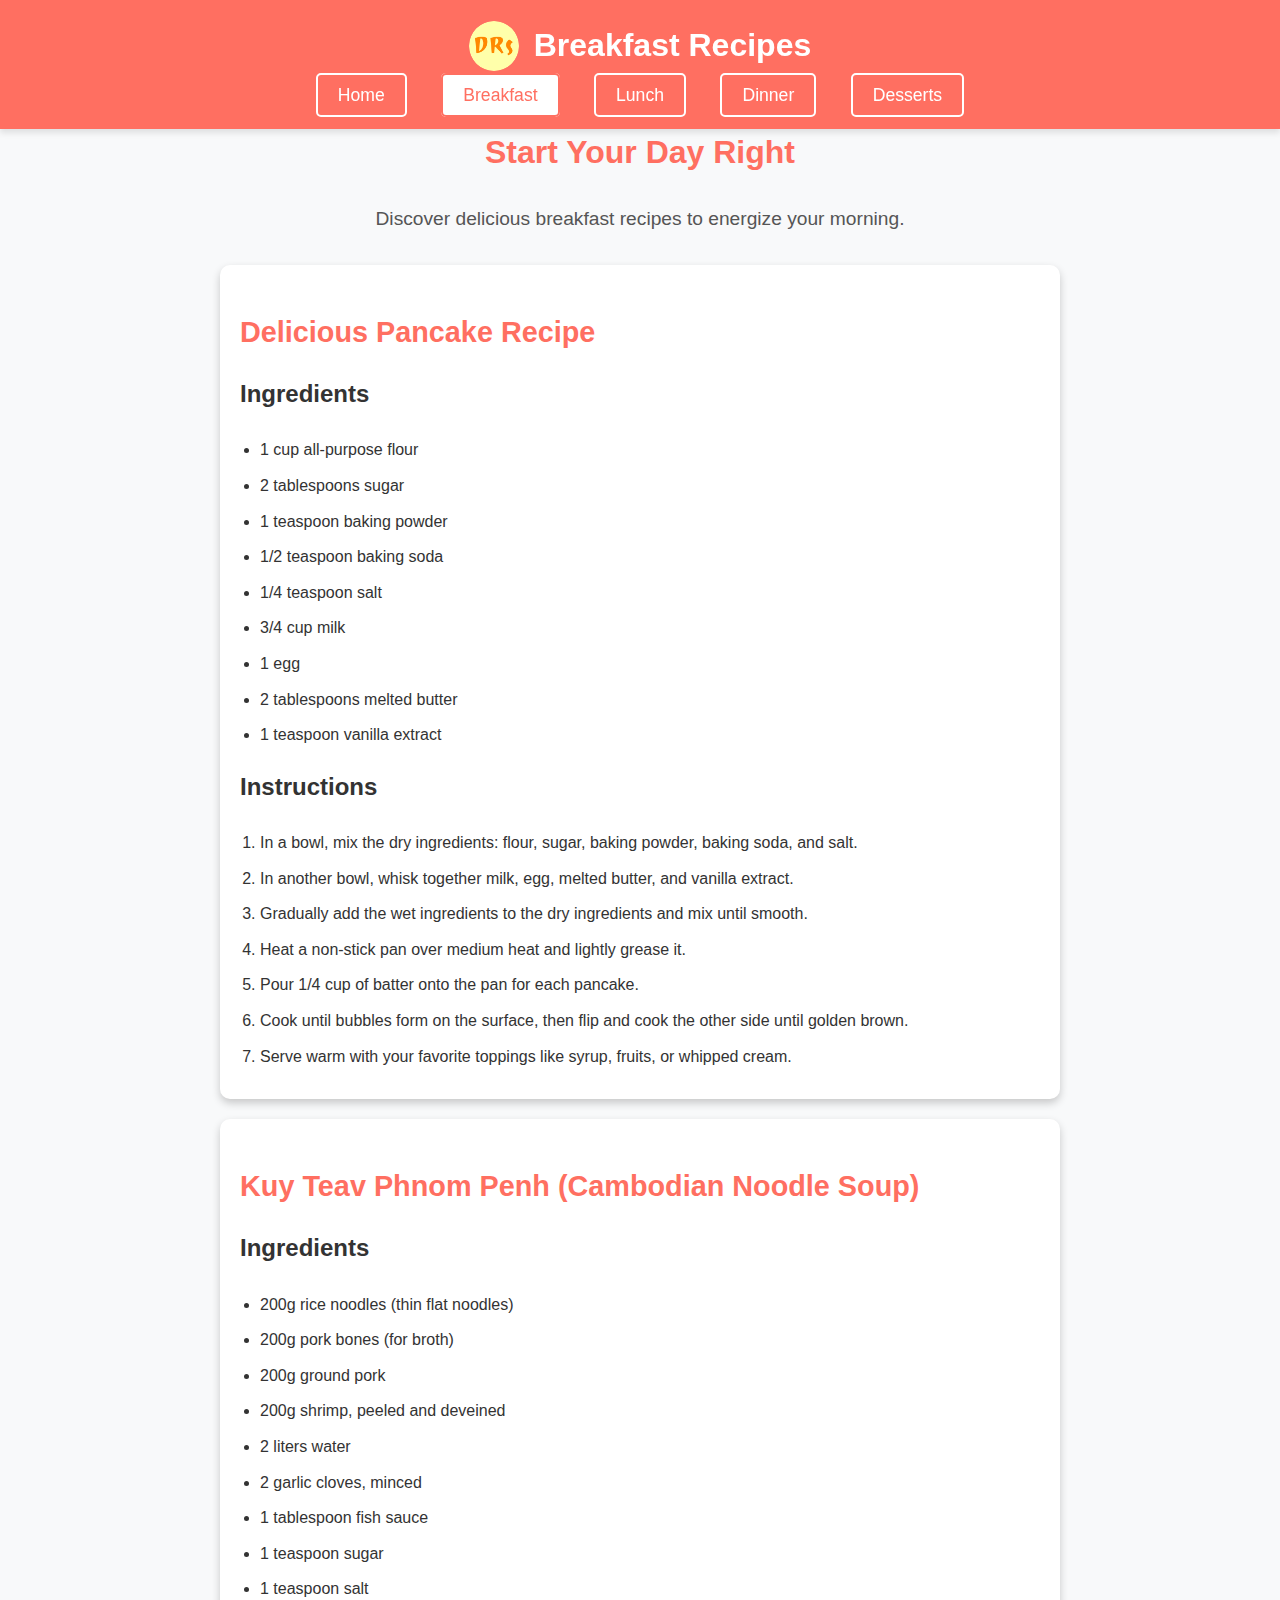
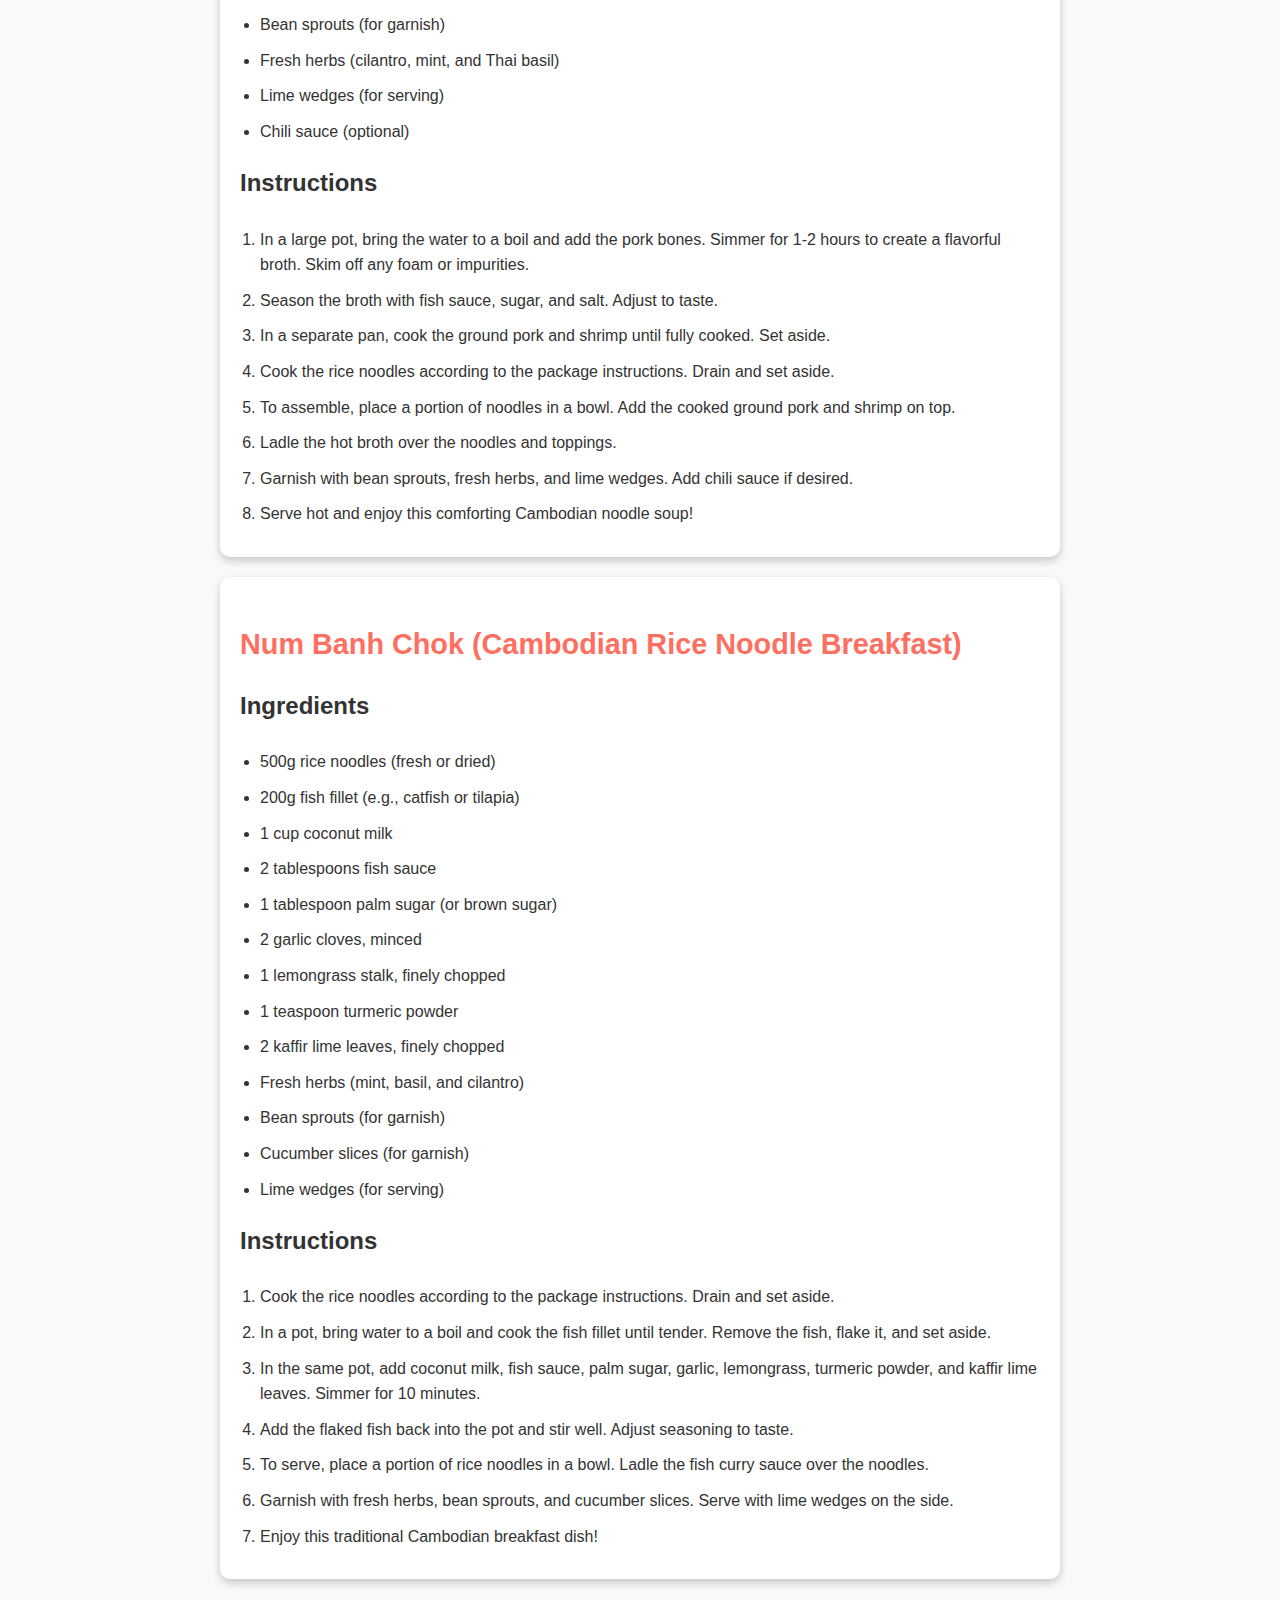
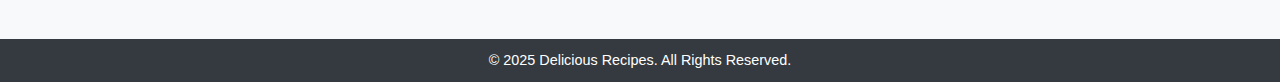
<file: breakfast.html>
<!DOCTYPE html>
<html lang="en">
<head>
    <meta charset="UTF-8">
    <meta name="viewport" content="width=device-width, initial-scale=1.0">
    <title>Breakfast Recipes</title>
    <link rel="stylesheet" href="styles.css">
    <link rel="icon" href="images/favicon.png" type="image/x-icon"> <!-- Add favicon for browser tab -->
</head>
<body>
    <header>
        <div class="logo-container">
            <img src="images/logo.png" alt="Site Logo" class="logo"> <!-- Add logo here -->
            <h1>Breakfast Recipes</h1>
        </div>
        <nav>
            <ul>
                <li><a href="index.html">Home</a></li>
                <li><a href="breakfast.html" class="active">Breakfast</a></li>
                <li><a href="lunch.html">Lunch</a></li>
                <li><a href="dinner.html">Dinner</a></li>
                <li><a href="desserts.html">Desserts</a></li>
            </ul>
        </nav>
    </header>
    <main>
        <section class="intro">
            <h2>Start Your Day Right</h2>
            <p>Discover delicious breakfast recipes to energize your morning.</p>
        </section>
        <section class="recipe">
            <h2>Delicious Pancake Recipe</h2>
            <h3>Ingredients</h3>
            <ul>
                <li>1 cup all-purpose flour</li>
                <li>2 tablespoons sugar</li>
                <li>1 teaspoon baking powder</li>
                <li>1/2 teaspoon baking soda</li>
                <li>1/4 teaspoon salt</li>
                <li>3/4 cup milk</li>
                <li>1 egg</li>
                <li>2 tablespoons melted butter</li>
                <li>1 teaspoon vanilla extract</li>
            </ul>
            <h3>Instructions</h3>
            <ol>
                <li>In a bowl, mix the dry ingredients: flour, sugar, baking powder, baking soda, and salt.</li>
                <li>In another bowl, whisk together milk, egg, melted butter, and vanilla extract.</li>
                <li>Gradually add the wet ingredients to the dry ingredients and mix until smooth.</li>
                <li>Heat a non-stick pan over medium heat and lightly grease it.</li>
                <li>Pour 1/4 cup of batter onto the pan for each pancake.</li>
                <li>Cook until bubbles form on the surface, then flip and cook the other side until golden brown.</li>
                <li>Serve warm with your favorite toppings like syrup, fruits, or whipped cream.</li>
            </ol>
        </section>
        <section class="recipe">
            <h2>Kuy Teav Phnom Penh (Cambodian Noodle Soup)</h2>
            <h3>Ingredients</h3>
            <ul>
                <li>200g rice noodles (thin flat noodles)</li>
                <li>200g pork bones (for broth)</li>
                <li>200g ground pork</li>
                <li>200g shrimp, peeled and deveined</li>
                <li>2 liters water</li>
                <li>2 garlic cloves, minced</li>
                <li>1 tablespoon fish sauce</li>
                <li>1 teaspoon sugar</li>
                <li>1 teaspoon salt</li>
                <li>Bean sprouts (for garnish)</li>
                <li>Fresh herbs (cilantro, mint, and Thai basil)</li>
                <li>Lime wedges (for serving)</li>
                <li>Chili sauce (optional)</li>
            </ul>
            <h3>Instructions</h3>
            <ol>
                <li>In a large pot, bring the water to a boil and add the pork bones. Simmer for 1-2 hours to create a flavorful broth. Skim off any foam or impurities.</li>
                <li>Season the broth with fish sauce, sugar, and salt. Adjust to taste.</li>
                <li>In a separate pan, cook the ground pork and shrimp until fully cooked. Set aside.</li>
                <li>Cook the rice noodles according to the package instructions. Drain and set aside.</li>
                <li>To assemble, place a portion of noodles in a bowl. Add the cooked ground pork and shrimp on top.</li>
                <li>Ladle the hot broth over the noodles and toppings.</li>
                <li>Garnish with bean sprouts, fresh herbs, and lime wedges. Add chili sauce if desired.</li>
                <li>Serve hot and enjoy this comforting Cambodian noodle soup!</li>
            </ol>
        </section>
        <section class="recipe">
            <h2>Num Banh Chok (Cambodian Rice Noodle Breakfast)</h2>
            <h3>Ingredients</h3>
            <ul>
                <li>500g rice noodles (fresh or dried)</li>
                <li>200g fish fillet (e.g., catfish or tilapia)</li>
                <li>1 cup coconut milk</li>
                <li>2 tablespoons fish sauce</li>
                <li>1 tablespoon palm sugar (or brown sugar)</li>
                <li>2 garlic cloves, minced</li>
                <li>1 lemongrass stalk, finely chopped</li>
                <li>1 teaspoon turmeric powder</li>
                <li>2 kaffir lime leaves, finely chopped</li>
                <li>Fresh herbs (mint, basil, and cilantro)</li>
                <li>Bean sprouts (for garnish)</li>
                <li>Cucumber slices (for garnish)</li>
                <li>Lime wedges (for serving)</li>
            </ul>
            <h3>Instructions</h3>
            <ol>
                <li>Cook the rice noodles according to the package instructions. Drain and set aside.</li>
                <li>In a pot, bring water to a boil and cook the fish fillet until tender. Remove the fish, flake it, and set aside.</li>
                <li>In the same pot, add coconut milk, fish sauce, palm sugar, garlic, lemongrass, turmeric powder, and kaffir lime leaves. Simmer for 10 minutes.</li>
                <li>Add the flaked fish back into the pot and stir well. Adjust seasoning to taste.</li>
                <li>To serve, place a portion of rice noodles in a bowl. Ladle the fish curry sauce over the noodles.</li>
                <li>Garnish with fresh herbs, bean sprouts, and cucumber slices. Serve with lime wedges on the side.</li>
                <li>Enjoy this traditional Cambodian breakfast dish!</li>
            </ol>
        </section>
    </main>
    <footer>
        <p>&copy; 2025 Delicious Recipes. All Rights Reserved.</p>
    </footer>
</body>
</html>
</file>
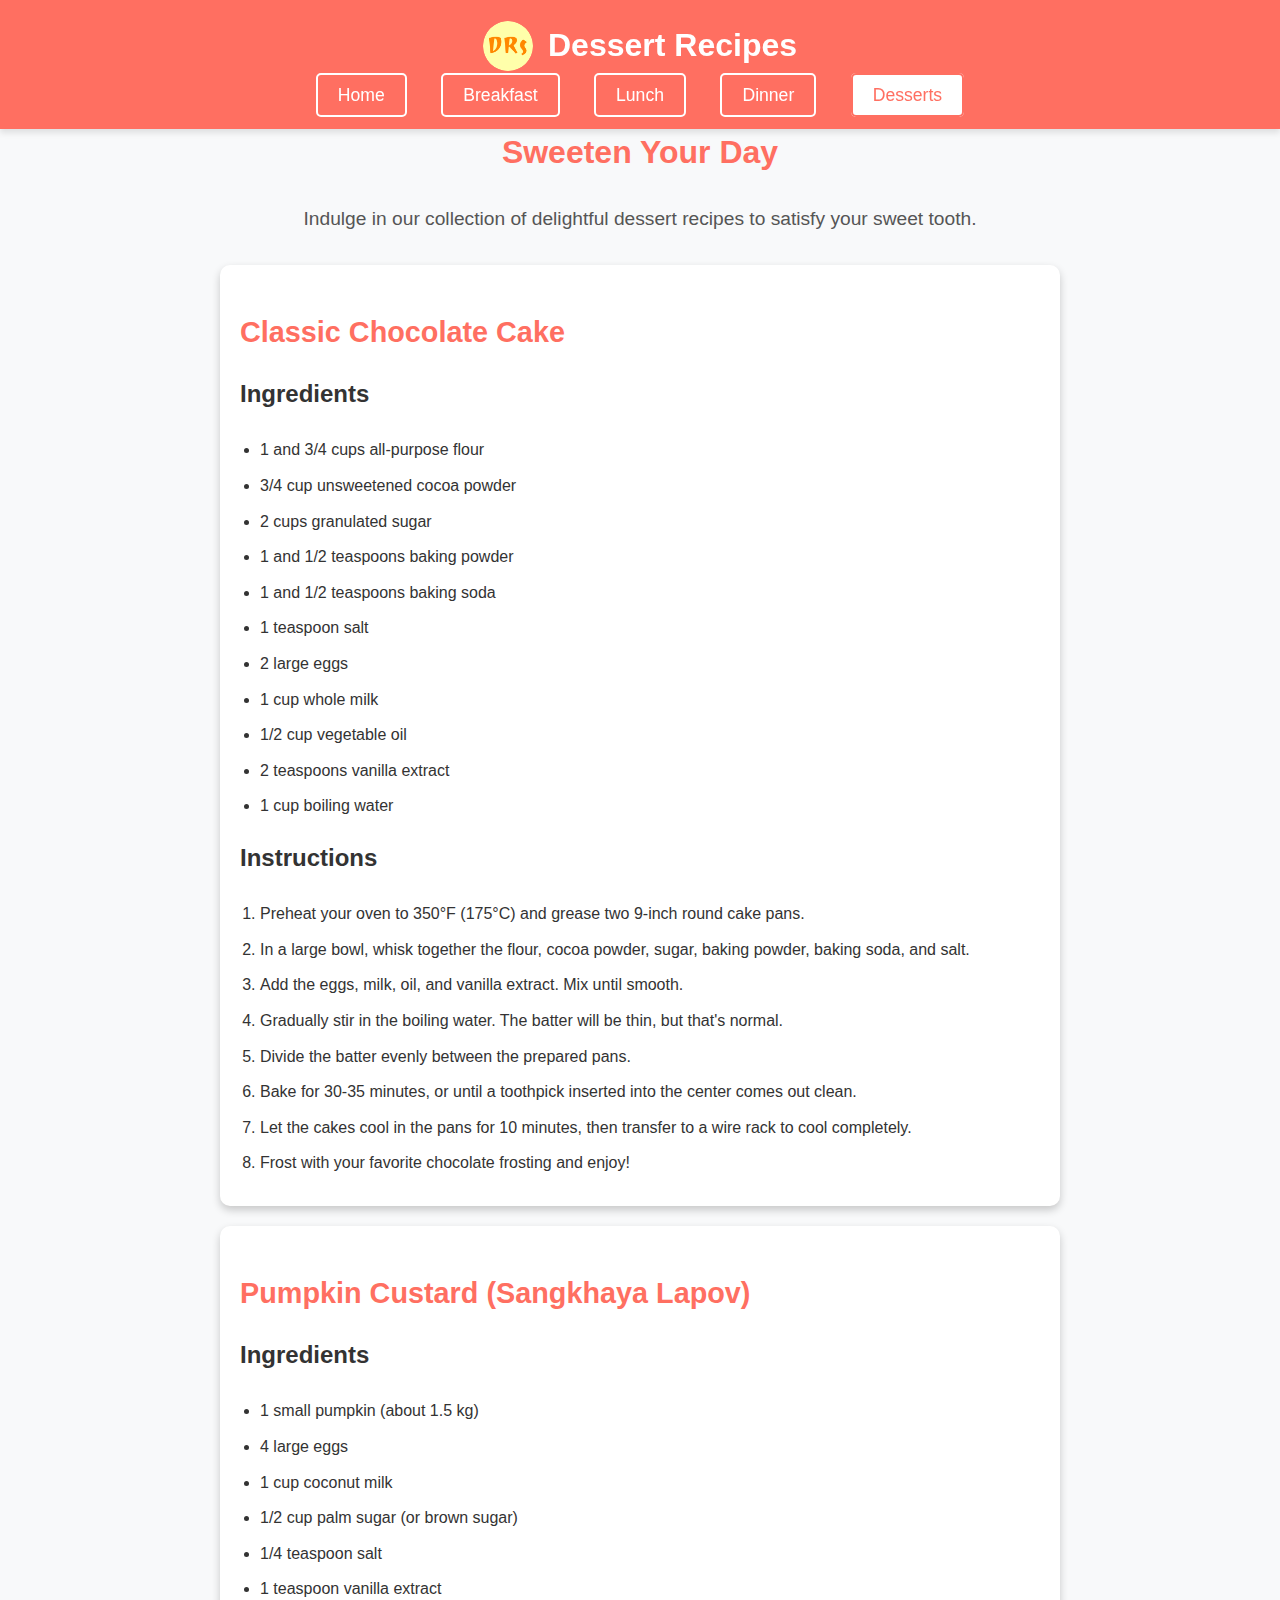
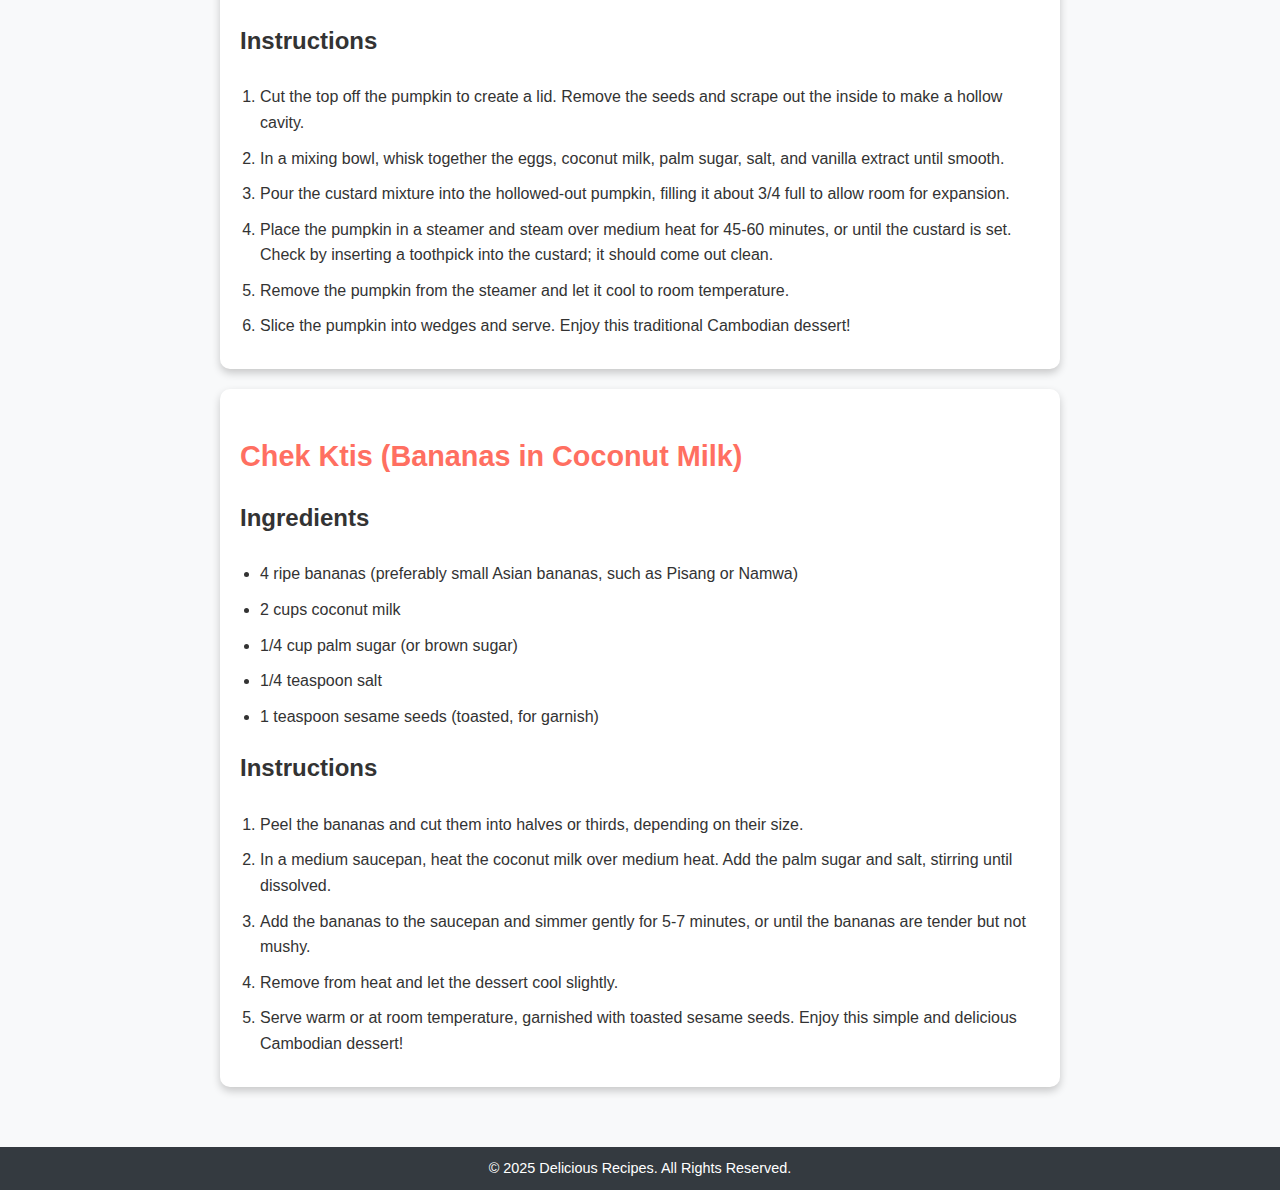
<file: desserts.html>
<!DOCTYPE html>
<html lang="en">
<head>
    <meta charset="UTF-8">
    <meta name="viewport" content="width=device-width, initial-scale=1.0">
    <title>Dessert Recipes</title>
    <link rel="stylesheet" href="styles.css">
    <link rel="icon" href="images/favicon.png" type="image/x-icon"> <!-- Add favicon for browser tab -->
</head>
<body>
    <header>
        <div class="logo-container">
            <img src="images/logo.png" alt="Site Logo" class="logo"> <!-- Add logo here -->
            <h1>Dessert Recipes</h1>
        </div>
        <nav>
            <ul>
                <li><a href="index.html">Home</a></li>
                <li><a href="breakfast.html">Breakfast</a></li>
                <li><a href="lunch.html">Lunch</a></li>
                <li><a href="dinner.html">Dinner</a></li>
                <li><a href="desserts.html" class="active">Desserts</a></li>
            </ul>
        </nav>
    </header>
    <main>
        <section class="intro">
            <h2>Sweeten Your Day</h2>
            <p>Indulge in our collection of delightful dessert recipes to satisfy your sweet tooth.</p>
        </section>
        <section class="recipe">
            <h2>Classic Chocolate Cake</h2>
            <h3>Ingredients</h3>
            <ul>
                <li>1 and 3/4 cups all-purpose flour</li>
                <li>3/4 cup unsweetened cocoa powder</li>
                <li>2 cups granulated sugar</li>
                <li>1 and 1/2 teaspoons baking powder</li>
                <li>1 and 1/2 teaspoons baking soda</li>
                <li>1 teaspoon salt</li>
                <li>2 large eggs</li>
                <li>1 cup whole milk</li>
                <li>1/2 cup vegetable oil</li>
                <li>2 teaspoons vanilla extract</li>
                <li>1 cup boiling water</li>
            </ul>
            <h3>Instructions</h3>
            <ol>
                <li>Preheat your oven to 350°F (175°C) and grease two 9-inch round cake pans.</li>
                <li>In a large bowl, whisk together the flour, cocoa powder, sugar, baking powder, baking soda, and salt.</li>
                <li>Add the eggs, milk, oil, and vanilla extract. Mix until smooth.</li>
                <li>Gradually stir in the boiling water. The batter will be thin, but that's normal.</li>
                <li>Divide the batter evenly between the prepared pans.</li>
                <li>Bake for 30-35 minutes, or until a toothpick inserted into the center comes out clean.</li>
                <li>Let the cakes cool in the pans for 10 minutes, then transfer to a wire rack to cool completely.</li>
                <li>Frost with your favorite chocolate frosting and enjoy!</li>
            </ol>
        </section>
        <section class="recipe">
            <h2>Pumpkin Custard (Sangkhaya Lapov)</h2>
            <h3>Ingredients</h3>
            <ul>
                <li>1 small pumpkin (about 1.5 kg)</li>
                <li>4 large eggs</li>
                <li>1 cup coconut milk</li>
                <li>1/2 cup palm sugar (or brown sugar)</li>
                <li>1/4 teaspoon salt</li>
                <li>1 teaspoon vanilla extract</li>
            </ul>
            <h3>Instructions</h3>
            <ol>
                <li>Cut the top off the pumpkin to create a lid. Remove the seeds and scrape out the inside to make a hollow cavity.</li>
                <li>In a mixing bowl, whisk together the eggs, coconut milk, palm sugar, salt, and vanilla extract until smooth.</li>
                <li>Pour the custard mixture into the hollowed-out pumpkin, filling it about 3/4 full to allow room for expansion.</li>
                <li>Place the pumpkin in a steamer and steam over medium heat for 45-60 minutes, or until the custard is set. Check by inserting a toothpick into the custard; it should come out clean.</li>
                <li>Remove the pumpkin from the steamer and let it cool to room temperature.</li>
                <li>Slice the pumpkin into wedges and serve. Enjoy this traditional Cambodian dessert!</li>
            </ol>
        </section>
        <section class="recipe">
            <h2>Chek Ktis (Bananas in Coconut Milk)</h2>
            <h3>Ingredients</h3>
            <ul>
                <li>4 ripe bananas (preferably small Asian bananas, such as Pisang or Namwa)</li>
                <li>2 cups coconut milk</li>
                <li>1/4 cup palm sugar (or brown sugar)</li>
                <li>1/4 teaspoon salt</li>
                <li>1 teaspoon sesame seeds (toasted, for garnish)</li>
            </ul>
            <h3>Instructions</h3>
            <ol>
                <li>Peel the bananas and cut them into halves or thirds, depending on their size.</li>
                <li>In a medium saucepan, heat the coconut milk over medium heat. Add the palm sugar and salt, stirring until dissolved.</li>
                <li>Add the bananas to the saucepan and simmer gently for 5-7 minutes, or until the bananas are tender but not mushy.</li>
                <li>Remove from heat and let the dessert cool slightly.</li>
                <li>Serve warm or at room temperature, garnished with toasted sesame seeds. Enjoy this simple and delicious Cambodian dessert!</li>
            </ol>
        </section>
    </main>
    <footer>
        <p>&copy; 2025 Delicious Recipes. All Rights Reserved.</p>
    </footer>
</body>
</html>
</file>
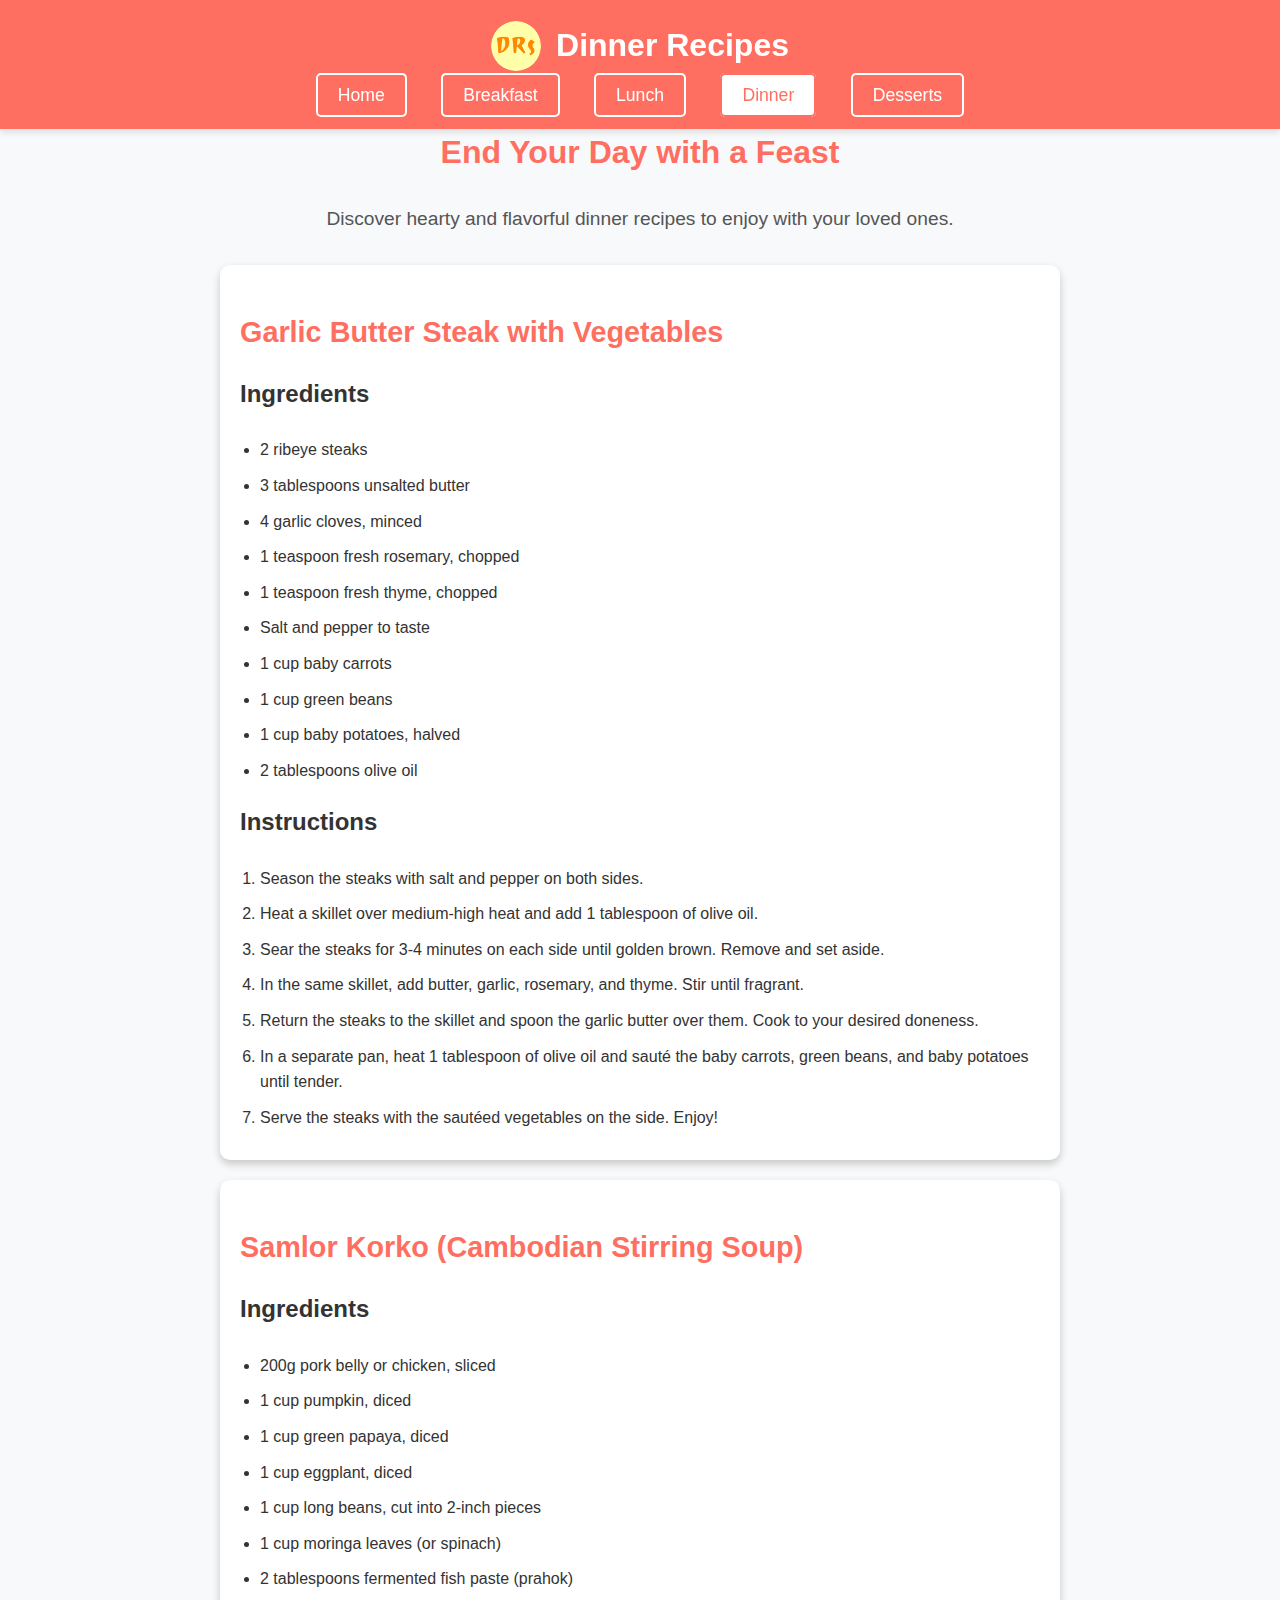
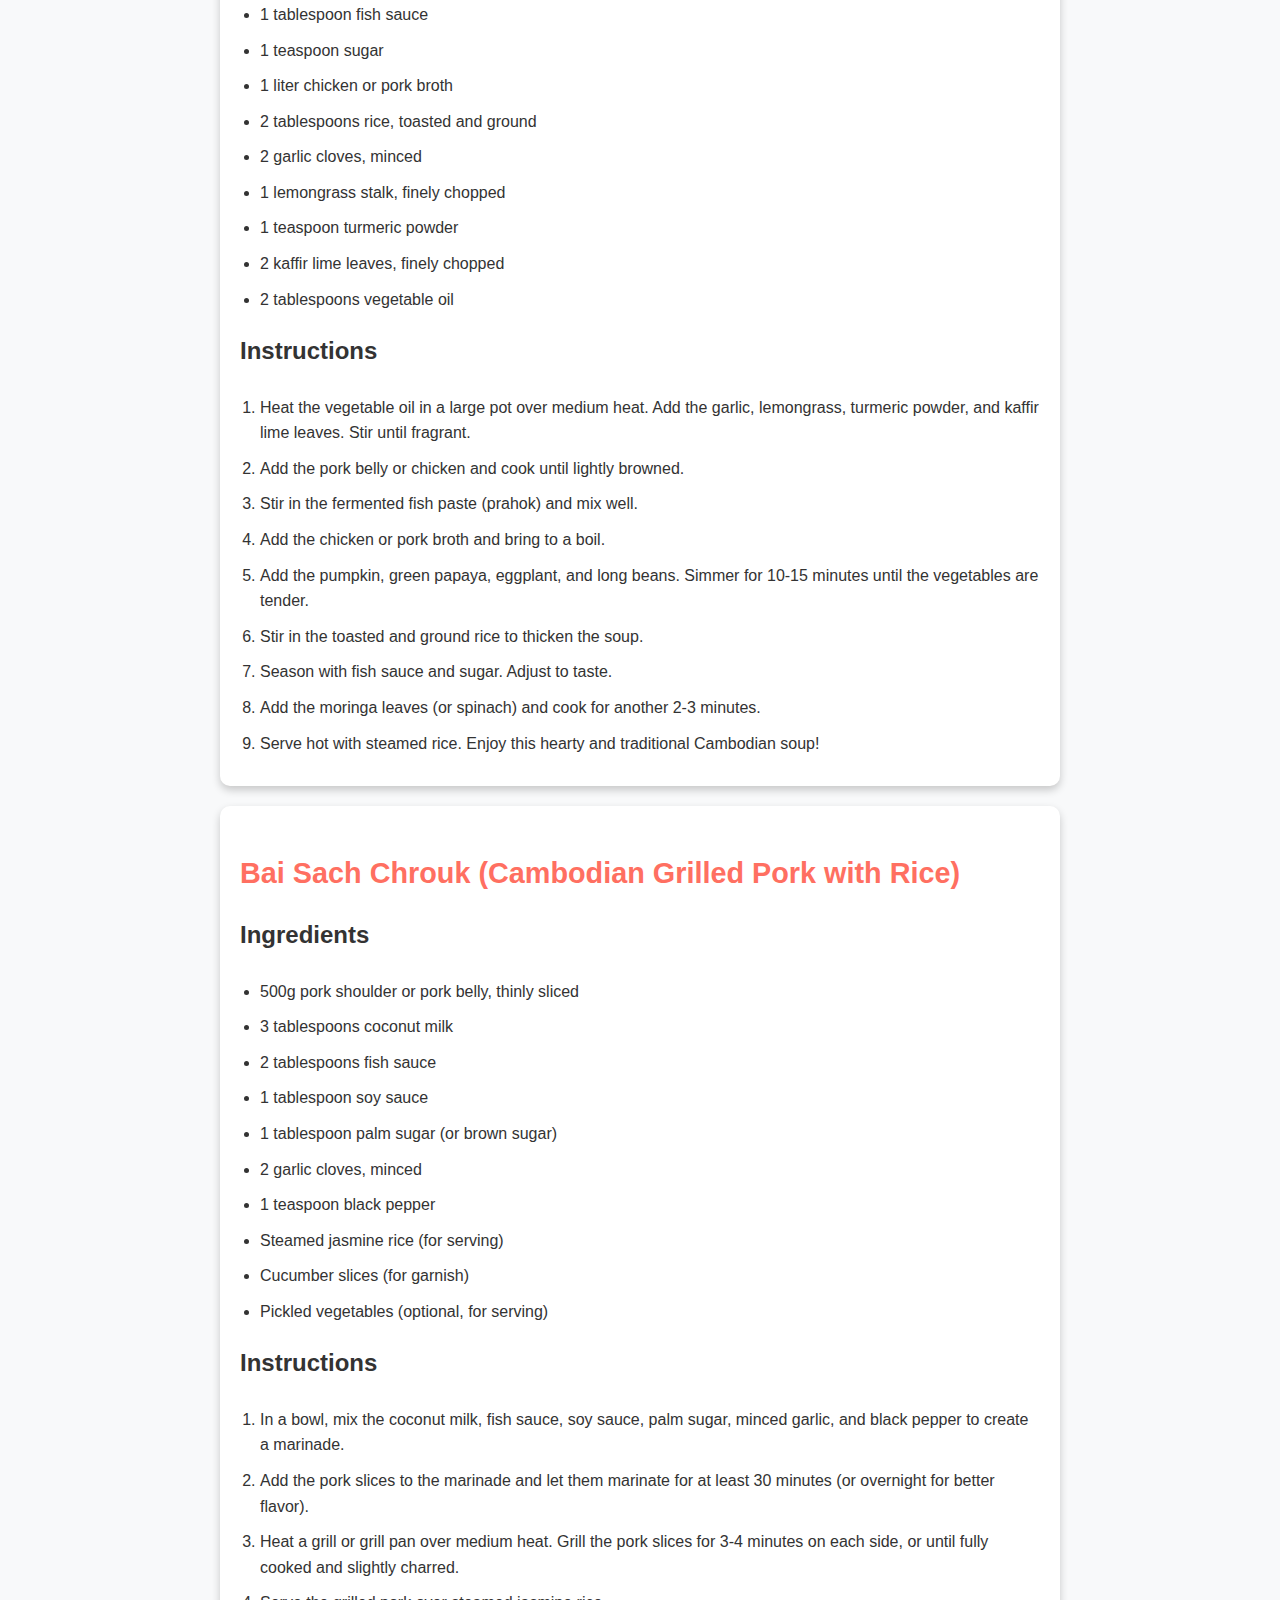
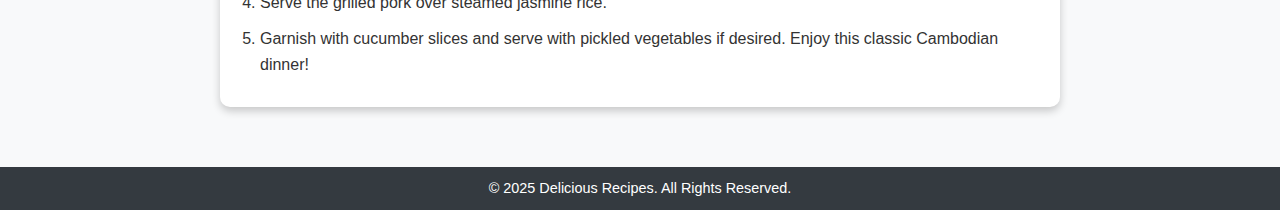
<file: dinner.html>
<!DOCTYPE html>
<html lang="en">
<head>
    <meta charset="UTF-8">
    <meta name="viewport" content="width=device-width, initial-scale=1.0">
    <title>Dinner Recipes</title>
    <link rel="stylesheet" href="styles.css">
    <link rel="icon" href="images/favicon.png" type="image/x-icon"> <!-- Add favicon for browser tab -->
</head>
<body>
    <header>
        <div class="logo-container">
            <img src="images/logo.png" alt="Site Logo" class="logo"> <!-- Add logo here -->
            <h1>Dinner Recipes</h1>
        </div>
        <nav>
            <ul>
                <li><a href="index.html">Home</a></li>
                <li><a href="breakfast.html">Breakfast</a></li>
                <li><a href="lunch.html">Lunch</a></li>
                <li><a href="dinner.html" class="active">Dinner</a></li>
                <li><a href="desserts.html">Desserts</a></li>
            </ul>
        </nav>
    </header>
    <main>
        <section class="intro">
            <h2>End Your Day with a Feast</h2>
            <p>Discover hearty and flavorful dinner recipes to enjoy with your loved ones.</p>
        </section>
        <section class="recipe">
            <h2>Garlic Butter Steak with Vegetables</h2>
            <h3>Ingredients</h3>
            <ul>
                <li>2 ribeye steaks</li>
                <li>3 tablespoons unsalted butter</li>
                <li>4 garlic cloves, minced</li>
                <li>1 teaspoon fresh rosemary, chopped</li>
                <li>1 teaspoon fresh thyme, chopped</li>
                <li>Salt and pepper to taste</li>
                <li>1 cup baby carrots</li>
                <li>1 cup green beans</li>
                <li>1 cup baby potatoes, halved</li>
                <li>2 tablespoons olive oil</li>
            </ul>
            <h3>Instructions</h3>
            <ol>
                <li>Season the steaks with salt and pepper on both sides.</li>
                <li>Heat a skillet over medium-high heat and add 1 tablespoon of olive oil.</li>
                <li>Sear the steaks for 3-4 minutes on each side until golden brown. Remove and set aside.</li>
                <li>In the same skillet, add butter, garlic, rosemary, and thyme. Stir until fragrant.</li>
                <li>Return the steaks to the skillet and spoon the garlic butter over them. Cook to your desired doneness.</li>
                <li>In a separate pan, heat 1 tablespoon of olive oil and sauté the baby carrots, green beans, and baby potatoes until tender.</li>
                <li>Serve the steaks with the sautéed vegetables on the side. Enjoy!</li>
            </ol>
        </section>
        <section class="recipe">
            <h2>Samlor Korko (Cambodian Stirring Soup)</h2>
            <h3>Ingredients</h3>
            <ul>
                <li>200g pork belly or chicken, sliced</li>
                <li>1 cup pumpkin, diced</li>
                <li>1 cup green papaya, diced</li>
                <li>1 cup eggplant, diced</li>
                <li>1 cup long beans, cut into 2-inch pieces</li>
                <li>1 cup moringa leaves (or spinach)</li>
                <li>2 tablespoons fermented fish paste (prahok)</li>
                <li>1 tablespoon fish sauce</li>
                <li>1 teaspoon sugar</li>
                <li>1 liter chicken or pork broth</li>
                <li>2 tablespoons rice, toasted and ground</li>
                <li>2 garlic cloves, minced</li>
                <li>1 lemongrass stalk, finely chopped</li>
                <li>1 teaspoon turmeric powder</li>
                <li>2 kaffir lime leaves, finely chopped</li>
                <li>2 tablespoons vegetable oil</li>
            </ul>
            <h3>Instructions</h3>
            <ol>
                <li>Heat the vegetable oil in a large pot over medium heat. Add the garlic, lemongrass, turmeric powder, and kaffir lime leaves. Stir until fragrant.</li>
                <li>Add the pork belly or chicken and cook until lightly browned.</li>
                <li>Stir in the fermented fish paste (prahok) and mix well.</li>
                <li>Add the chicken or pork broth and bring to a boil.</li>
                <li>Add the pumpkin, green papaya, eggplant, and long beans. Simmer for 10-15 minutes until the vegetables are tender.</li>
                <li>Stir in the toasted and ground rice to thicken the soup.</li>
                <li>Season with fish sauce and sugar. Adjust to taste.</li>
                <li>Add the moringa leaves (or spinach) and cook for another 2-3 minutes.</li>
                <li>Serve hot with steamed rice. Enjoy this hearty and traditional Cambodian soup!</li>
            </ol>
        </section>
        <section class="recipe">
            <h2>Bai Sach Chrouk (Cambodian Grilled Pork with Rice)</h2>
            <h3>Ingredients</h3>
            <ul>
                <li>500g pork shoulder or pork belly, thinly sliced</li>
                <li>3 tablespoons coconut milk</li>
                <li>2 tablespoons fish sauce</li>
                <li>1 tablespoon soy sauce</li>
                <li>1 tablespoon palm sugar (or brown sugar)</li>
                <li>2 garlic cloves, minced</li>
                <li>1 teaspoon black pepper</li>
                <li>Steamed jasmine rice (for serving)</li>
                <li>Cucumber slices (for garnish)</li>
                <li>Pickled vegetables (optional, for serving)</li>
            </ul>
            <h3>Instructions</h3>
            <ol>
                <li>In a bowl, mix the coconut milk, fish sauce, soy sauce, palm sugar, minced garlic, and black pepper to create a marinade.</li>
                <li>Add the pork slices to the marinade and let them marinate for at least 30 minutes (or overnight for better flavor).</li>
                <li>Heat a grill or grill pan over medium heat. Grill the pork slices for 3-4 minutes on each side, or until fully cooked and slightly charred.</li>
                <li>Serve the grilled pork over steamed jasmine rice.</li>
                <li>Garnish with cucumber slices and serve with pickled vegetables if desired. Enjoy this classic Cambodian dinner!</li>
            </ol>
        </section>
    </main>
    <footer>
        <p>&copy; 2025 Delicious Recipes. All Rights Reserved.</p>
    </footer>
</body>
</html>
</file>
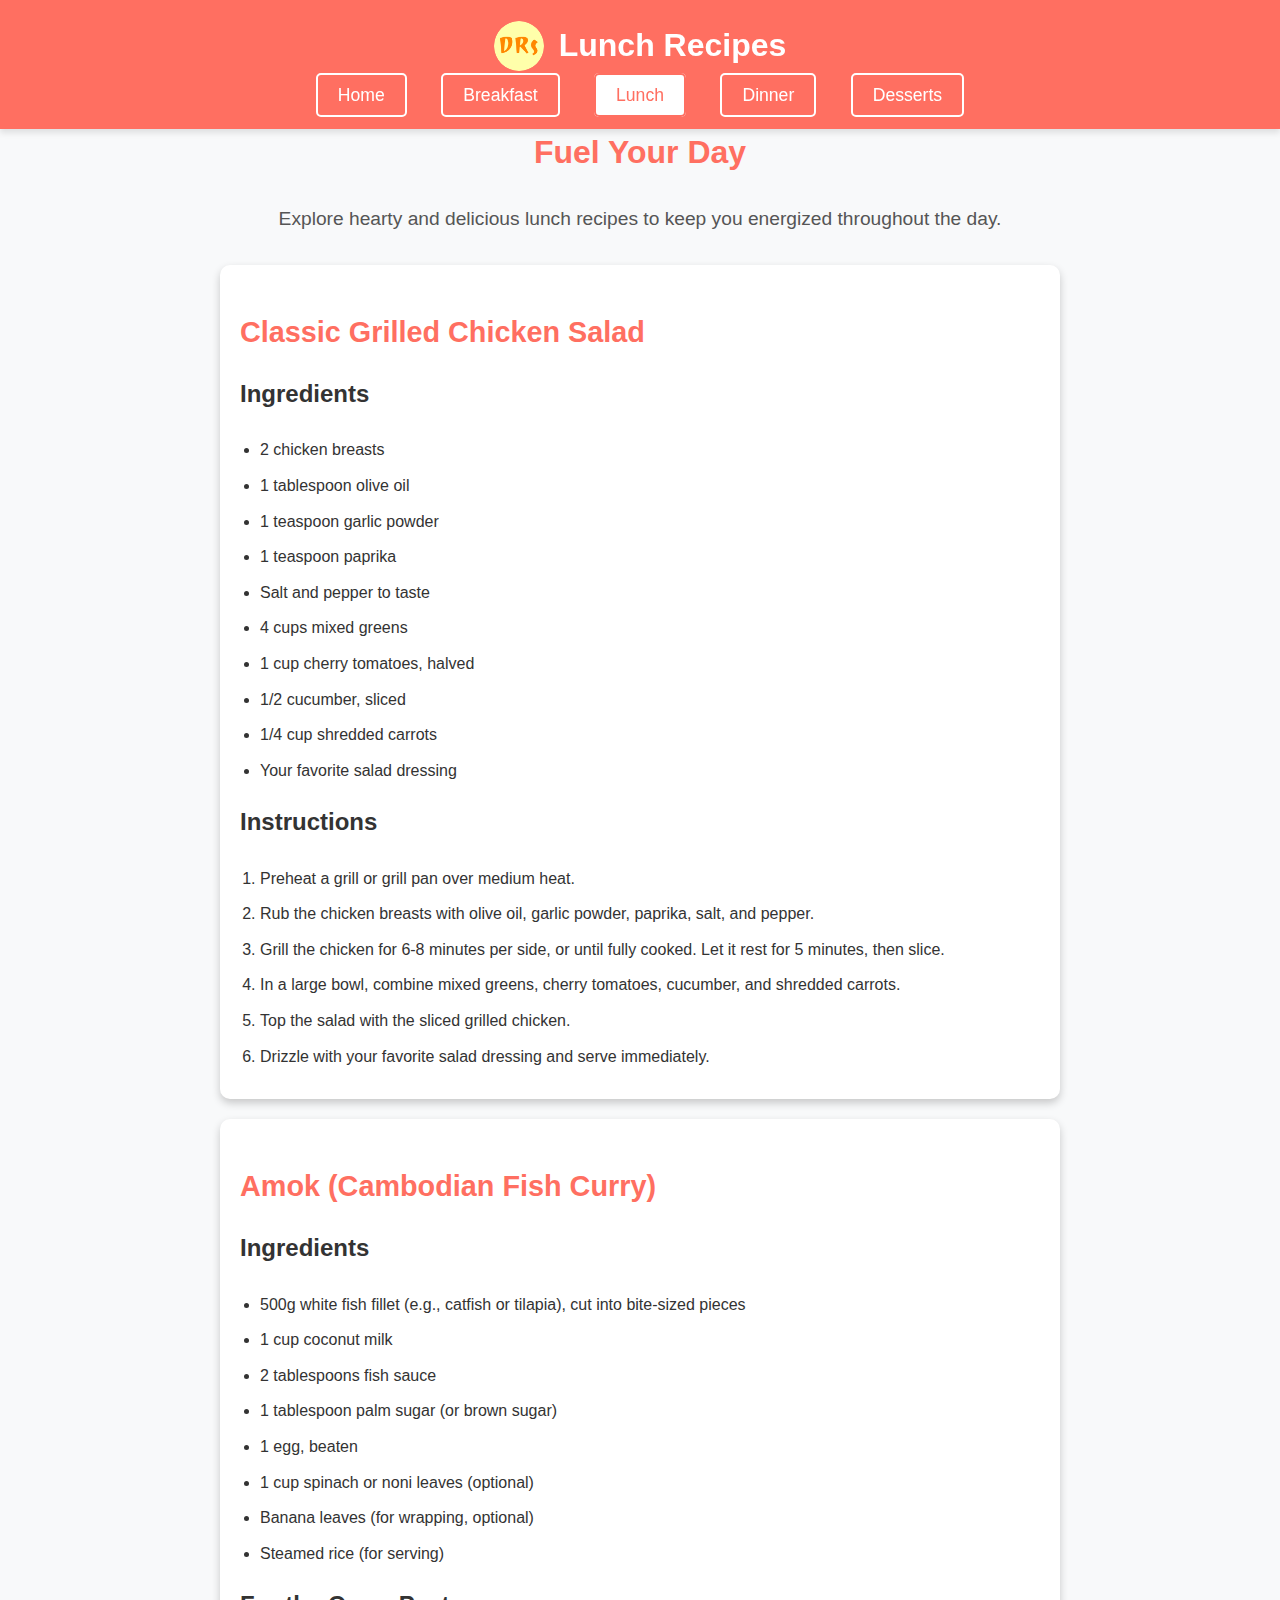
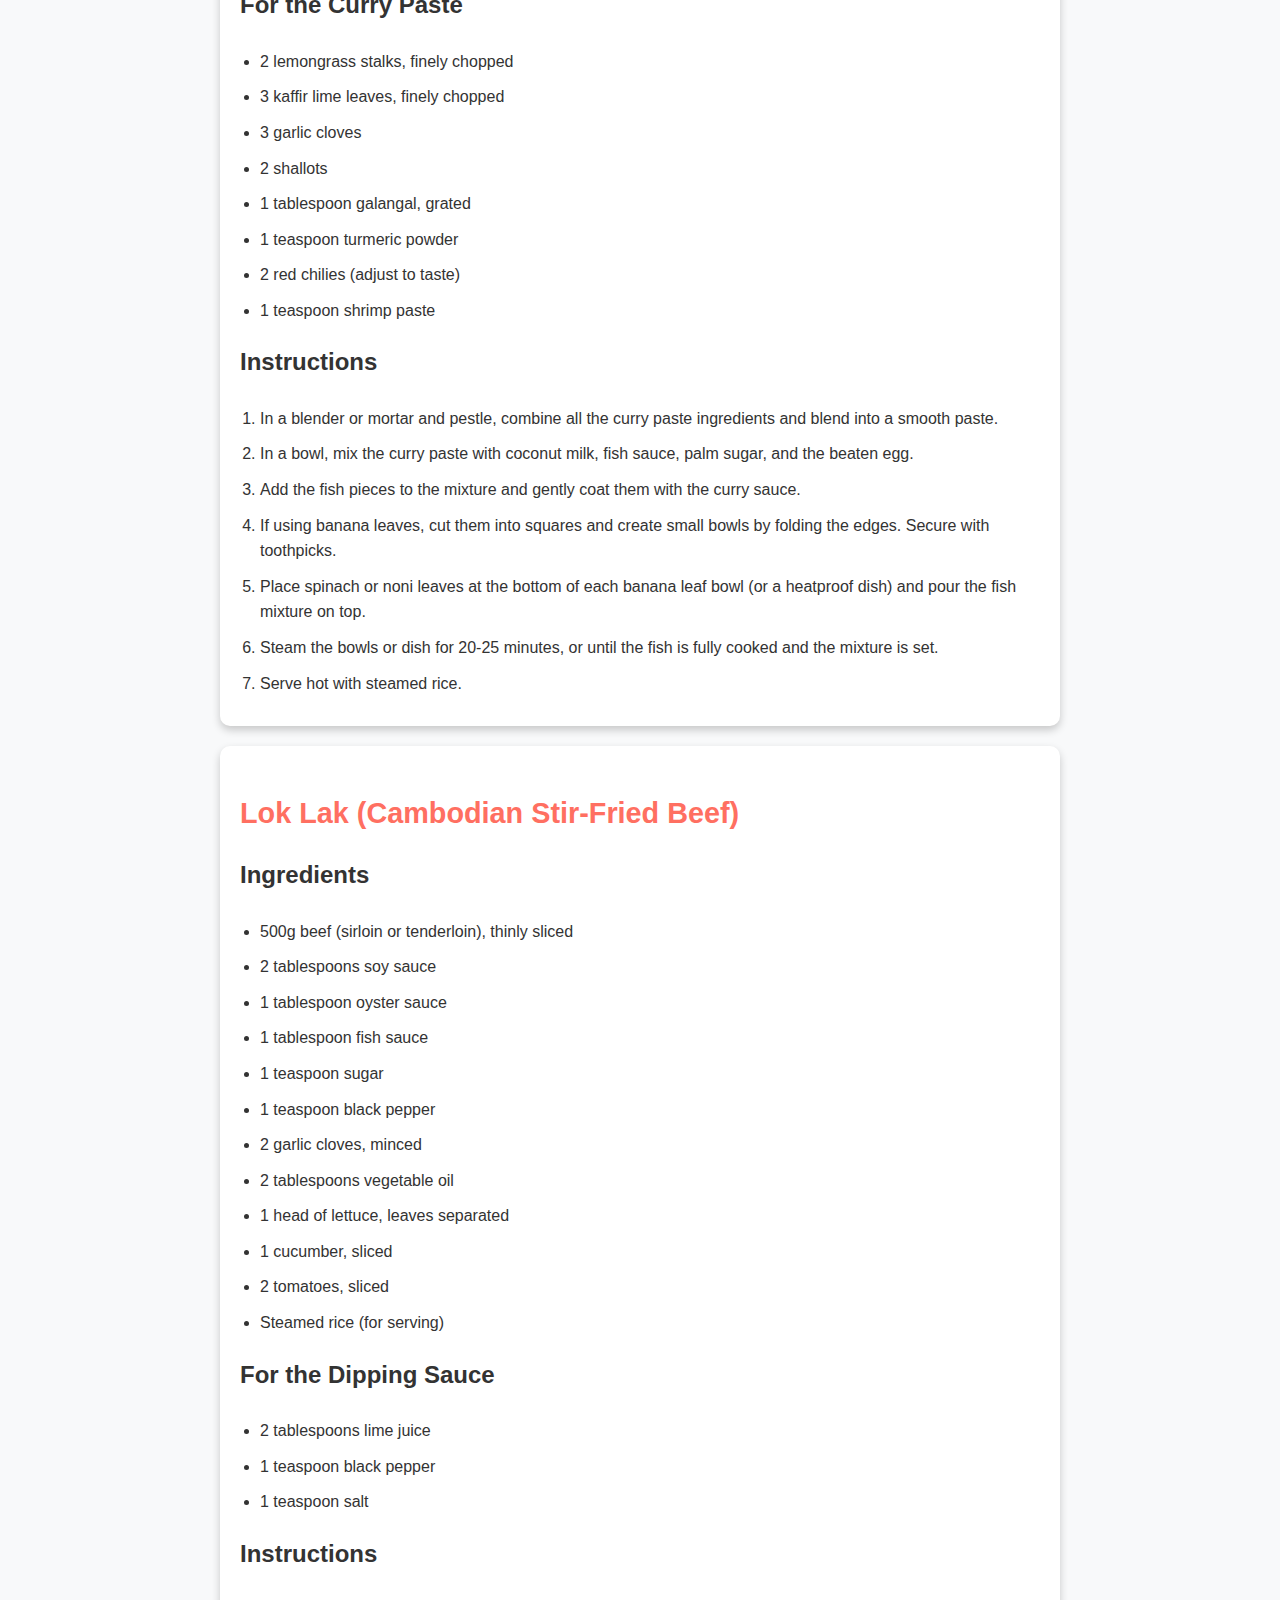
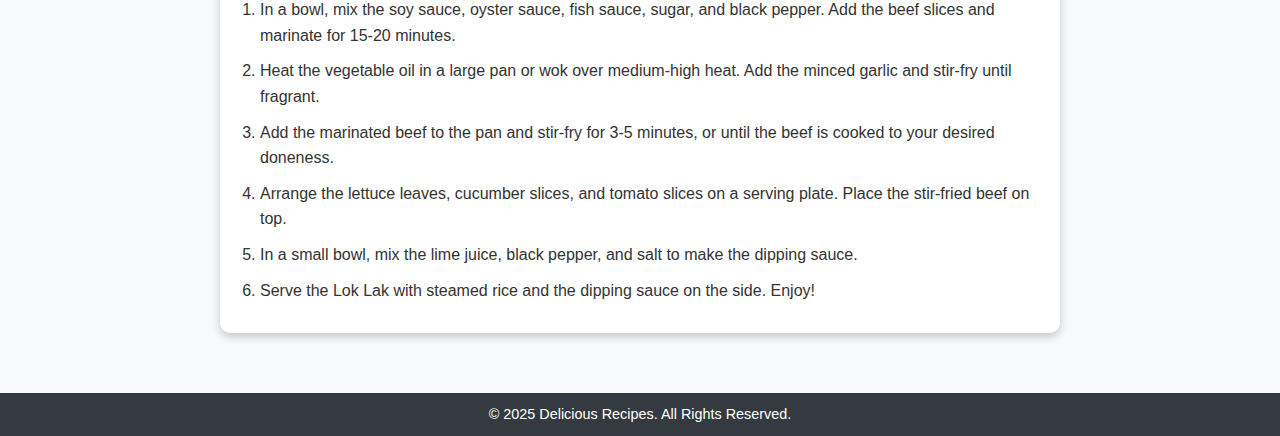
<file: lunch.html>
<!DOCTYPE html>
<html lang="en">
<head>
    <meta charset="UTF-8">
    <meta name="viewport" content="width=device-width, initial-scale=1.0">
    <title>Lunch Recipes</title>
    <link rel="stylesheet" href="styles.css">
    <link rel="icon" href="images/favicon.png" type="image/x-icon"> <!-- Add favicon for browser tab -->
</head>
<body>
    <header>
        <div class="logo-container">
            <img src="images/logo.png" alt="Site Logo" class="logo"> <!-- Add logo here -->
            <h1>Lunch Recipes</h1>
        </div>
        <nav>
            <ul>
                <li><a href="index.html">Home</a></li>
                <li><a href="breakfast.html">Breakfast</a></li>
                <li><a href="lunch.html" class="active">Lunch</a></li>
                <li><a href="dinner.html">Dinner</a></li>
                <li><a href="desserts.html">Desserts</a></li>
            </ul>
        </nav>
    </header>
    <main>
        <section class="intro">
            <h2>Fuel Your Day</h2>
            <p>Explore hearty and delicious lunch recipes to keep you energized throughout the day.</p>
        </section>
        <section class="recipe">
            <h2>Classic Grilled Chicken Salad</h2>
            <h3>Ingredients</h3>
            <ul>
                <li>2 chicken breasts</li>
                <li>1 tablespoon olive oil</li>
                <li>1 teaspoon garlic powder</li>
                <li>1 teaspoon paprika</li>
                <li>Salt and pepper to taste</li>
                <li>4 cups mixed greens</li>
                <li>1 cup cherry tomatoes, halved</li>
                <li>1/2 cucumber, sliced</li>
                <li>1/4 cup shredded carrots</li>
                <li>Your favorite salad dressing</li>
            </ul>
            <h3>Instructions</h3>
            <ol>
                <li>Preheat a grill or grill pan over medium heat.</li>
                <li>Rub the chicken breasts with olive oil, garlic powder, paprika, salt, and pepper.</li>
                <li>Grill the chicken for 6-8 minutes per side, or until fully cooked. Let it rest for 5 minutes, then slice.</li>
                <li>In a large bowl, combine mixed greens, cherry tomatoes, cucumber, and shredded carrots.</li>
                <li>Top the salad with the sliced grilled chicken.</li>
                <li>Drizzle with your favorite salad dressing and serve immediately.</li>
            </ol>
        </section>
        <section class="recipe">
            <h2>Amok (Cambodian Fish Curry)</h2>
            <h3>Ingredients</h3>
            <ul>
                <li>500g white fish fillet (e.g., catfish or tilapia), cut into bite-sized pieces</li>
                <li>1 cup coconut milk</li>
                <li>2 tablespoons fish sauce</li>
                <li>1 tablespoon palm sugar (or brown sugar)</li>
                <li>1 egg, beaten</li>
                <li>1 cup spinach or noni leaves (optional)</li>
                <li>Banana leaves (for wrapping, optional)</li>
                <li>Steamed rice (for serving)</li>
            </ul>
            <h3>For the Curry Paste</h3>
            <ul>
                <li>2 lemongrass stalks, finely chopped</li>
                <li>3 kaffir lime leaves, finely chopped</li>
                <li>3 garlic cloves</li>
                <li>2 shallots</li>
                <li>1 tablespoon galangal, grated</li>
                <li>1 teaspoon turmeric powder</li>
                <li>2 red chilies (adjust to taste)</li>
                <li>1 teaspoon shrimp paste</li>
            </ul>
            <h3>Instructions</h3>
            <ol>
                <li>In a blender or mortar and pestle, combine all the curry paste ingredients and blend into a smooth paste.</li>
                <li>In a bowl, mix the curry paste with coconut milk, fish sauce, palm sugar, and the beaten egg.</li>
                <li>Add the fish pieces to the mixture and gently coat them with the curry sauce.</li>
                <li>If using banana leaves, cut them into squares and create small bowls by folding the edges. Secure with toothpicks.</li>
                <li>Place spinach or noni leaves at the bottom of each banana leaf bowl (or a heatproof dish) and pour the fish mixture on top.</li>
                <li>Steam the bowls or dish for 20-25 minutes, or until the fish is fully cooked and the mixture is set.</li>
                <li>Serve hot with steamed rice.</li>
            </ol>
        </section>
        <section class="recipe">
            <h2>Lok Lak (Cambodian Stir-Fried Beef)</h2>
            <h3>Ingredients</h3>
            <ul>
                <li>500g beef (sirloin or tenderloin), thinly sliced</li>
                <li>2 tablespoons soy sauce</li>
                <li>1 tablespoon oyster sauce</li>
                <li>1 tablespoon fish sauce</li>
                <li>1 teaspoon sugar</li>
                <li>1 teaspoon black pepper</li>
                <li>2 garlic cloves, minced</li>
                <li>2 tablespoons vegetable oil</li>
                <li>1 head of lettuce, leaves separated</li>
                <li>1 cucumber, sliced</li>
                <li>2 tomatoes, sliced</li>
                <li>Steamed rice (for serving)</li>
            </ul>
            <h3>For the Dipping Sauce</h3>
            <ul>
                <li>2 tablespoons lime juice</li>
                <li>1 teaspoon black pepper</li>
                <li>1 teaspoon salt</li>
            </ul>
            <h3>Instructions</h3>
            <ol>
                <li>In a bowl, mix the soy sauce, oyster sauce, fish sauce, sugar, and black pepper. Add the beef slices and marinate for 15-20 minutes.</li>
                <li>Heat the vegetable oil in a large pan or wok over medium-high heat. Add the minced garlic and stir-fry until fragrant.</li>
                <li>Add the marinated beef to the pan and stir-fry for 3-5 minutes, or until the beef is cooked to your desired doneness.</li>
                <li>Arrange the lettuce leaves, cucumber slices, and tomato slices on a serving plate. Place the stir-fried beef on top.</li>
                <li>In a small bowl, mix the lime juice, black pepper, and salt to make the dipping sauce.</li>
                <li>Serve the Lok Lak with steamed rice and the dipping sauce on the side. Enjoy!</li>
            </ol>
        </section>
    </main>
    <footer>
        <p>&copy; 2025 Delicious Recipes. All Rights Reserved.</p>
    </footer>
</body>
</html>
</file>
<file: styles.css>
/* General Styles */
body {
    font-family: 'Arial', sans-serif;
    background-color: #f8f9fa;
    color: #333;
    margin: 0;
    padding: 0;
    line-height: 1.6;
}

header {
    position: fixed; /* Fix the header to the top of the viewport */
    top: 0; /* Align it to the top */
    left: 0; /* Align it to the left */
    width: 100%; /* Make it span the full width */
    z-index: 1000; /* Ensure it stays above other elements */
    background-color: #ff6f61; /* Keep the background color */
    box-shadow: 0 4px 6px rgba(0, 0, 0, 0.1); /* Add shadow for better visibility */
    color: white;
    padding: 20px 0;
    text-align: center;
    box-shadow: 0 4px 6px rgba(0, 0, 0, 0.1);
}

/* Logo Styles */
.logo-container {
    display: flex;
    align-items: center;
    justify-content: center;
    gap: 15px; /* Space between logo and text */
}

.logo {
    width: 50px; /* Adjust the size of the logo */
    height: auto;
    border-radius: 50%; /* Optional: Make the logo circular */
}

header h1 {
    font-size: 2rem;
    margin: 0;
    color: white;
}

nav ul {
    list-style-type: none;
    padding: 0;
    margin: 10px 0 0;
}

nav ul li {
    display: inline;
    margin: 0 15px;
}

/* Navigation Buttons */
nav ul li a {
    color: white;
    text-decoration: none;
    font-size: 1.1rem;
    padding: 10px 20px; /* Add padding for a button-like appearance */
    border: 2px solid white; /* Add a border to make it look like a button */
    border-radius: 5px; /* Rounded corners for the button */
    background-color: transparent; /* Transparent background by default */
    transition: all 0.3s ease; /* Smooth transition for hover effects */
}

nav ul li a:hover,
nav ul li a.active {
    background-color: white; /* Change background on hover/active */
    color: #ff6f61; /* Change text color on hover/active */
    border: 2px solid #ff6f61; /* Add a border on hover/active */
    text-decoration: none; /* Ensure no underline */
}

/* Main Content */
main {
    padding: 20px;
    max-width: 1200px;
    margin: 0 auto;
    padding-top: 100px; /* Adjusted to match the header height */
}

.intro {
    text-align: center;
    margin-bottom: 30px;
}

.intro h2 {
    font-size: 2rem;
    color: #ff6f61;
}

.intro p {
    font-size: 1.2rem;
    color: #555;
}

/* Recipe Section */
.recipe {
    background: white;
    padding: 20px;
    margin: 20px auto;
    border-radius: 10px;
    box-shadow: 0 4px 8px rgba(0, 0, 0, 0.2);
    max-width: 800px;
    text-align: left;
}

.recipe h2 {
    color: #ff6f61;
    font-size: 1.8rem;
    margin-bottom: 10px;
}

.recipe h3 {
    color: #333;
    font-size: 1.5rem;
    margin-top: 20px;
}

.recipe ul,
.recipe ol {
    margin: 10px 0;
    padding-left: 20px;
}

.recipe ul li,
.recipe ol li {
    margin-bottom: 10px;
}

/* Categories Section */
.categories {
    display: flex;
    justify-content: center;
    flex-wrap: wrap;
    gap: 20px;
    padding: 20px;
}

.category {
    background: white;
    padding: 15px;
    border-radius: 10px;
    box-shadow: 0 4px 8px rgba(0, 0, 0, 0.2);
    max-width: 300px;
    text-align: center;
    transition: transform 0.3s ease, box-shadow 0.3s ease;
}

.category:hover {
    transform: translateY(-5px);
    box-shadow: 0 6px 12px rgba(0, 0, 0, 0.3);
}

.category img {
    width: 100%;
    border-radius: 10px;
    margin-bottom: 10px;
}

.category h3 {
    font-size: 1.3rem;
    color: #ff6f61;
    margin: 10px 0;
}

.category a {
    text-decoration: none;
    color: #ff6f61;
    font-weight: bold;
    transition: color 0.3s ease;
}

.category a:hover {
    color: #ff3b2f;
}

/* Footer */
footer {
    background-color: #343a40;
    color: white;
    text-align: center;
    padding: 10px 0;
    margin-top: 20px;
    font-size: 0.9rem;
}

footer p {
    margin: 0;
}

/* Responsive Design */
@media (max-width: 768px) {
    .categories {
        flex-direction: column;
        align-items: center;
    }

    .category {
        max-width: 90%;
    }

    nav ul li {
        display: block;
        margin: 5px 0;
    }

    /* Adjust header layout */
    .logo-container {
        flex-direction: row; /* Keep logo and title side by side */
        justify-content: space-between; /* Space out logo and navigation */
        align-items: center; /* Align logo and title vertically */
        padding: 0 10px; /* Add padding for spacing */
    }

    .logo {
        width: 35px; /* Make the logo smaller on mobile */
    }

    header h1 {
        font-size: 1.2rem; /* Reduce font size for the title */
        margin: 0; /* Remove extra margin */
    }

    /* Adjust navigation for mobile */
    nav ul {
        display: flex;
        flex-direction: row; /* Keep navigation links in a row */
        flex-wrap: nowrap; /* Prevent wrapping to a new line */
        justify-content: flex-end; /* Align navigation to the right */
        gap: 5px; /* Add spacing between links */
        padding: 0;
        margin: 0;
    }

    nav ul li {
        margin: 0; /* Remove extra margin */
    }

    nav ul li a {
        font-size: 0.8rem; /* Reduce font size for links */
        padding: 5px 8px; /* Adjust padding for smaller buttons */
        text-align: center; /* Center-align the text */
        background-color: #ff6f61; /* Keep button background color */
        border-radius: 5px; /* Keep rounded corners */
        white-space: nowrap; /* Prevent text from wrapping inside buttons */
    }

    nav ul li a:hover,
    nav ul li a.active {
        background-color: white; /* Change background on hover/active */
        color: #ff6f61; /* Change text color on hover/active */
        border: 2px solid #ff6f61; /* Add a border on hover/active */
    }

    /* Adjust main content */
    main {
        padding: 10px; /* Reduce padding for smaller screens */
        padding-top: 60px; /* Adjust padding based on the header height on mobile */
    }

    main {
        padding-top: 80px; /* Adjust based on the header height on mobile */
    }

    .intro h2 {
        font-size: 1.8rem; /* Reduce font size for headings */
    }

    .intro p {
        font-size: 1rem; /* Reduce font size for text */
    }

    /* Adjust recipe section */
    .recipe {
        padding: 15px; /* Reduce padding */
        margin: 10px auto; /* Reduce margin */
    }

    .recipe h2 {
        font-size: 1.5rem; /* Reduce font size for recipe titles */
    }

    .recipe h3 {
        font-size: 1.2rem; /* Reduce font size for subheadings */
    }

    /* Adjust categories section */
    .categories {
        flex-direction: column; /* Stack categories vertically */
        align-items: center;
    }

    .category {
        max-width: 90%; /* Make categories take up more width */
    }

    .category img {
        width: 100%; /* Ensure images are responsive */
    }

    .category h3 {
        font-size: 1.2rem; /* Adjust font size for category titles */
    }

    /* Footer adjustments */
    footer {
        font-size: 0.8rem; /* Reduce footer font size */
        padding: 8px 0; /* Adjust padding */
    }
}
</file>
